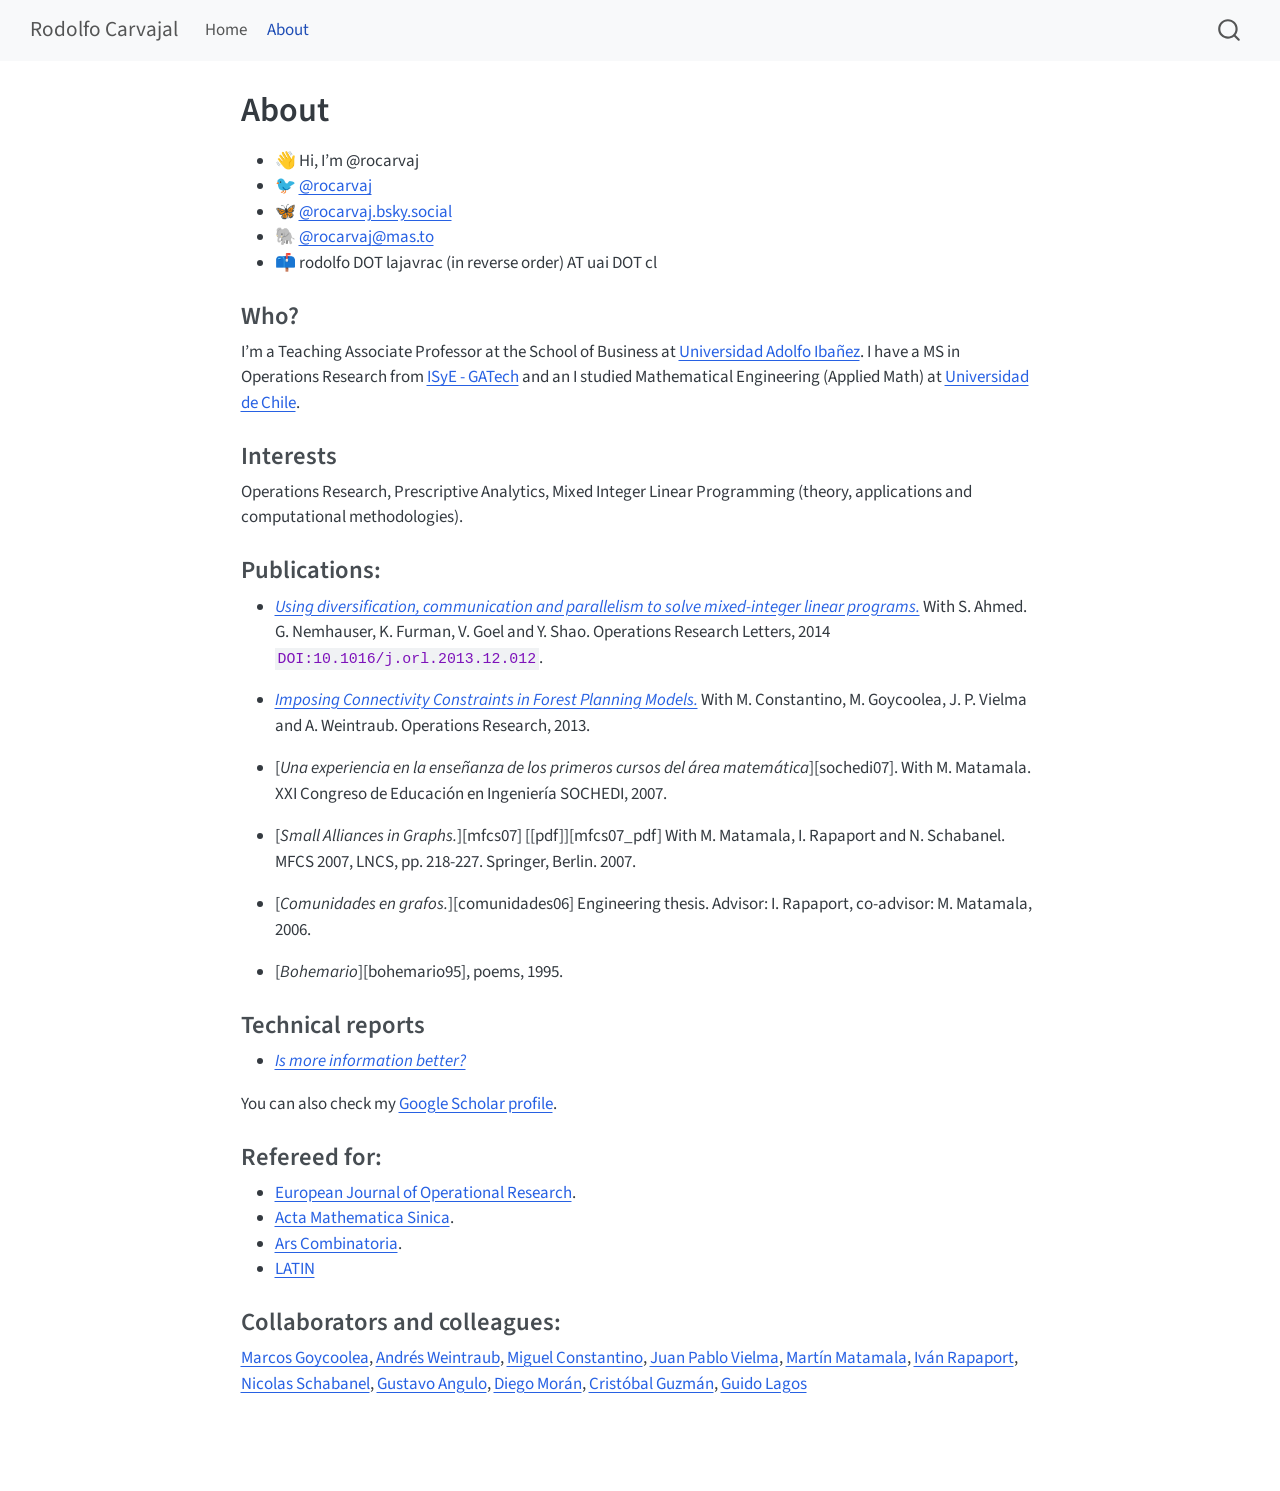
<file: about.html>
<!DOCTYPE html>
<html xmlns="http://www.w3.org/1999/xhtml" lang="en" xml:lang="en"><head>

<meta charset="utf-8">
<meta name="generator" content="quarto-1.9.37">

<meta name="viewport" content="width=device-width, initial-scale=1.0, user-scalable=yes">


<title>About – Rodolfo Carvajal</title>
<style>
/* Default styles provided by pandoc.
** See https://pandoc.org/MANUAL.html#variables-for-html for config info.
*/
code{white-space: pre-wrap;}
span.smallcaps{font-variant: small-caps;}
div.columns{display: flex; gap: min(4vw, 1.5em);}
div.column{flex: auto; overflow-x: auto;}
div.hanging-indent{margin-left: 1.5em; text-indent: -1.5em;}
ul.task-list{list-style: none;}
ul.task-list li input[type="checkbox"] {
  width: 0.8em;
  margin: 0 0.8em 0.2em -1em; /* quarto-specific, see https://github.com/quarto-dev/quarto-cli/issues/4556 */ 
  vertical-align: middle;
}
</style>


<script src="site_libs/quarto-nav/quarto-nav.js"></script>
<script src="site_libs/quarto-nav/headroom.min.js"></script>
<script src="site_libs/clipboard/clipboard.min.js"></script>
<script src="site_libs/quarto-search/autocomplete.umd.js"></script>
<script src="site_libs/quarto-search/fuse.min.js"></script>
<script src="site_libs/quarto-search/quarto-search.js"></script>
<meta name="quarto:offset" content="./">
<script src="site_libs/quarto-html/quarto.js" type="module"></script>
<script src="site_libs/quarto-html/tabsets/tabsets.js" type="module"></script>
<script src="site_libs/quarto-html/popper.min.js"></script>
<script src="site_libs/quarto-html/tippy.umd.min.js"></script>
<script src="site_libs/quarto-html/anchor.min.js"></script>
<link href="site_libs/quarto-html/tippy.css" rel="stylesheet">
<link href="site_libs/quarto-html/quarto-syntax-highlighting-7f8f88aac4f3542376d5c11b86a4c14d.css" rel="stylesheet" id="quarto-text-highlighting-styles">
<script src="site_libs/bootstrap/bootstrap.min.js"></script>
<link href="site_libs/bootstrap/bootstrap-icons.css" rel="stylesheet">
<link href="site_libs/bootstrap/bootstrap-4897d45d2f75ed4f519693be625836c5.min.css" rel="stylesheet" append-hash="true" id="quarto-bootstrap" data-mode="light">
<script id="quarto-search-options" type="application/json">{
  "location": "navbar",
  "copy-button": false,
  "collapse-after": 3,
  "panel-placement": "end",
  "type": "overlay",
  "limit": 50,
  "keyboard-shortcut": [
    "f",
    "/",
    "s"
  ],
  "show-item-context": false,
  "language": {
    "search-no-results-text": "No results",
    "search-matching-documents-text": "matching documents",
    "search-copy-link-title": "Copy link to search",
    "search-hide-matches-text": "Hide additional matches",
    "search-more-match-text": "more match in this document",
    "search-more-matches-text": "more matches in this document",
    "search-clear-button-title": "Clear",
    "search-text-placeholder": "",
    "search-detached-cancel-button-title": "Cancel",
    "search-submit-button-title": "Submit",
    "search-label": "Search"
  }
}</script>


</head>

<body class="nav-fixed fullcontent quarto-light">

<div id="quarto-search-results"></div>
  <header id="quarto-header" class="headroom fixed-top">
    <nav class="navbar navbar-expand-lg " data-bs-theme="dark">
      <div class="navbar-container container-fluid">
      <div class="navbar-brand-container mx-auto">
    <a class="navbar-brand" href="./index.html">
    <span class="navbar-title">Rodolfo Carvajal</span>
    </a>
  </div>
            <div id="quarto-search" class="" title="Search"></div>
          <button class="navbar-toggler" type="button" data-bs-toggle="collapse" data-bs-target="#navbarCollapse" aria-controls="navbarCollapse" role="menu" aria-expanded="false" aria-label="Toggle navigation" onclick="if (window.quartoToggleHeadroom) { window.quartoToggleHeadroom(); }">
  <span class="navbar-toggler-icon"></span>
</button>
          <div class="collapse navbar-collapse" id="navbarCollapse">
            <ul class="navbar-nav navbar-nav-scroll me-auto">
  <li class="nav-item">
    <a class="nav-link" href="./index.html"> 
<span class="menu-text">Home</span></a>
  </li>  
  <li class="nav-item">
    <a class="nav-link active" href="./about.html" aria-current="page"> 
<span class="menu-text">About</span></a>
  </li>  
</ul>
          </div> <!-- /navcollapse -->
            <div class="quarto-navbar-tools">
</div>
      </div> <!-- /container-fluid -->
    </nav>
</header>
<!-- content -->
<div id="quarto-content" class="quarto-container page-columns page-rows-contents page-layout-article page-navbar">
<!-- sidebar -->
<!-- margin-sidebar -->
    
<!-- main -->
<main class="content" id="quarto-document-content">

<header id="title-block-header" class="quarto-title-block default">
<div class="quarto-title">
<h1 class="title">About</h1>
</div>



<div class="quarto-title-meta">

    
  
    
  </div>
  


</header>


<ul>
<li>👋 Hi, I’m <span class="citation" data-cites="rocarvaj">@rocarvaj</span></li>
<li>🐦 <a href="https://twitter.com/rocarvaj"><span class="citation" data-cites="rocarvaj">@rocarvaj</span></a></li>
<li>🦋 <a href="https://bsky.app/profile/rocarvaj.bsky.social"><span class="citation" data-cites="rocarvaj.bsky.social">@rocarvaj.bsky.social</span></a></li>
<li>🐘 <a href="https://mas.to/@rocarvaj"><span class="citation" data-cites="rocarvaj">@rocarvaj</span><span class="citation" data-cites="mas.to">@mas.to</span></a></li>
<li>📫 rodolfo DOT lajavrac (in reverse order) AT uai DOT cl</li>
</ul>
<section id="who" class="level3">
<h3 class="anchored" data-anchor-id="who">Who?</h3>
<p>I’m a Teaching Associate Professor at the School of Business at <a href="http://www.uai.cl/facultades-y-carreras/escuela-de-negocios">Universidad Adolfo Ibañez</a>. I have a MS in Operations Research from <a href="http://www.isye.gatech.edu">ISyE - GATech</a> and an I studied Mathematical Engineering (Applied Math) at <a href="http://www.dim.uchile.cl">Universidad de Chile</a>.</p>
</section>
<section id="interests" class="level3">
<h3 class="anchored" data-anchor-id="interests">Interests</h3>
<p>Operations Research, Prescriptive Analytics, Mixed Integer Linear Programming (theory, applications and computational methodologies).</p>
</section>
<section id="publications" class="level3">
<h3 class="anchored" data-anchor-id="publications">Publications:</h3>
<ul>
<li><p><a href="http://www.sciencedirect.com/science/article/pii/S0167637714000236"><em>Using diversification, communication and parallelism to solve mixed-integer linear programs.</em></a> With S. Ahmed. G. Nemhauser, K. Furman, V. Goel and Y. Shao. Operations Research Letters, 2014 <code>DOI:10.1016/j.orl.2013.12.012</code>.</p></li>
<li><p><a href="https://pubsonline.informs.org/doi/10.1287/opre.2013.1183"><em>Imposing Connectivity Constraints in Forest Planning Models.</em></a> With M. Constantino, M. Goycoolea, J. P. Vielma and A. Weintraub. Operations Research, 2013.</p></li>
<li><p>[<em>Una experiencia en la enseñanza de los primeros cursos del área matemática</em>][sochedi07]. With M. Matamala. XXI Congreso de Educación en Ingeniería SOCHEDI, 2007.</p></li>
<li><p>[<em>Small Alliances in Graphs.</em>][mfcs07] [[pdf]][mfcs07_pdf] With M. Matamala, I. Rapaport and N. Schabanel. MFCS 2007, LNCS, pp.&nbsp;218-227. Springer, Berlin. 2007.</p></li>
<li><p>[<em>Comunidades en grafos.</em>][comunidades06] Engineering thesis. Advisor: I. Rapaport, co-advisor: M. Matamala, 2006.</p></li>
<li><p>[<em>Bohemario</em>][bohemario95], poems, 1995.</p></li>
</ul>
</section>
<section id="technical-reports" class="level3">
<h3 class="anchored" data-anchor-id="technical-reports">Technical reports</h3>
<ul>
<li><a href="https://dl.dropboxusercontent.com/u/356769/Research/isinformationbetter.pdf"><em>Is more information better?</em></a></li>
</ul>
<p>You can also check my <a href="http://scholar.google.com/citations?hl=en&amp;user=O3DhVXMAAAAJ">Google Scholar profile</a>.</p>
</section>
<section id="refereed-for" class="level3">
<h3 class="anchored" data-anchor-id="refereed-for">Refereed for:</h3>
<ul>
<li><a href="http://www.journals.elsevier.com/european-journal-of-operational-research/">European Journal of Operational Research</a>.</li>
<li><a href="http://www.springer.com/mathematics/journal/10114">Acta Mathematica Sinica</a>.</li>
<li><a href="http://www.combinatorialmath.ca/arscombinatoria/">Ars Combinatoria</a>.</li>
<li><a href="http://www.latintcs.org/">LATIN</a></li>
</ul>
</section>
<section id="collaborators-and-colleagues" class="level3">
<h3 class="anchored" data-anchor-id="collaborators-and-colleagues">Collaborators and colleagues:</h3>
<p><a href="https://mgoycool.github.io/">Marcos Goycoolea</a>, <a href="http://www.dii.uchile.cl/~aweintra/">Andrés Weintraub</a>, <a href="http://www.deio.fc.ul.pt/ficha_pessoal/ficha_miguel-constantino.php">Miguel Constantino</a>, <a href="http://www.mit.edu/~jvielma/">Juan Pablo Vielma</a>, <a href="http://www.dim.uchile.cl/~mmatamal">Martín Matamala</a>, <a href="http://www.dim.uchile.cl/~rapaport">Iván Rapaport</a>, <a href="http://www.liafa.jussieu.fr/~nschaban/">Nicolas Schabanel</a>, <a href="http://www2.isye.gatech.edu/~giao3">Gustavo Angulo</a>, <a href="https://sites.google.com/view/damr">Diego Morán</a>, <a href="http://www2.isye.gatech.edu/~cguzman6/Home.html">Cristóbal Guzmán</a>, <a href="http://www2.isye.gatech.edu/~grlb3/">Guido Lagos</a></p>


</section>

</main> <!-- /main -->
<script id="quarto-html-after-body" type="application/javascript">
  window.document.addEventListener("DOMContentLoaded", function (event) {
    const icon = "";
    const anchorJS = new window.AnchorJS();
    anchorJS.options = {
      placement: 'right',
      icon: icon
    };
    anchorJS.add('.anchored');
    const isCodeAnnotation = (el) => {
      for (const clz of el.classList) {
        if (clz.startsWith('code-annotation-')) {                     
          return true;
        }
      }
      return false;
    }
    const onCopySuccess = function(e) {
      // button target
      const button = e.trigger;
      // don't keep focus
      button.blur();
      // flash "checked"
      button.classList.add('code-copy-button-checked');
      var currentTitle = button.getAttribute("title");
      button.setAttribute("title", "Copied!");
      let tooltip;
      if (window.bootstrap) {
        button.setAttribute("data-bs-toggle", "tooltip");
        button.setAttribute("data-bs-placement", "left");
        button.setAttribute("data-bs-title", "Copied!");
        tooltip = new bootstrap.Tooltip(button, 
          { trigger: "manual", 
            customClass: "code-copy-button-tooltip",
            offset: [0, -8]});
        tooltip.show();    
      }
      setTimeout(function() {
        if (tooltip) {
          tooltip.hide();
          button.removeAttribute("data-bs-title");
          button.removeAttribute("data-bs-toggle");
          button.removeAttribute("data-bs-placement");
        }
        button.setAttribute("title", currentTitle);
        button.classList.remove('code-copy-button-checked');
      }, 1000);
      // clear code selection
      e.clearSelection();
    }
    const getTextToCopy = function(trigger) {
      const outerScaffold = trigger.parentElement.cloneNode(true);
      const codeEl = outerScaffold.querySelector('code');
      for (const childEl of codeEl.children) {
        if (isCodeAnnotation(childEl)) {
          childEl.remove();
        }
      }
      return codeEl.innerText;
    }
    const clipboard = new window.ClipboardJS('.code-copy-button:not([data-in-quarto-modal])', {
      text: getTextToCopy
    });
    clipboard.on('success', onCopySuccess);
    if (window.document.getElementById('quarto-embedded-source-code-modal')) {
      const clipboardModal = new window.ClipboardJS('.code-copy-button[data-in-quarto-modal]', {
        text: getTextToCopy,
        container: window.document.getElementById('quarto-embedded-source-code-modal')
      });
      clipboardModal.on('success', onCopySuccess);
    }
      var localhostRegex = new RegExp(/^(?:http|https):\/\/localhost\:?[0-9]*\//);
      var mailtoRegex = new RegExp(/^mailto:/);
        var filterRegex = new RegExp("https:\/\/rocarvaj\.github\.io\/");
      var isInternal = (href) => {
          return filterRegex.test(href) || localhostRegex.test(href) || mailtoRegex.test(href);
      }
      // Inspect non-navigation links and adorn them if external
     var links = window.document.querySelectorAll('a[href]:not(.nav-link):not(.navbar-brand):not(.toc-action):not(.sidebar-link):not(.sidebar-item-toggle):not(.pagination-link):not(.no-external):not([aria-hidden]):not(.dropdown-item):not(.quarto-navigation-tool):not(.about-link)');
      for (var i=0; i<links.length; i++) {
        const link = links[i];
        if (!isInternal(link.href)) {
          // undo the damage that might have been done by quarto-nav.js in the case of
          // links that we want to consider external
          if (link.dataset.originalHref !== undefined) {
            link.href = link.dataset.originalHref;
          }
        }
      }
    function tippyHover(el, contentFn, onTriggerFn, onUntriggerFn) {
      const config = {
        allowHTML: true,
        maxWidth: 500,
        delay: 100,
        arrow: false,
        appendTo: function(el) {
            return el.parentElement;
        },
        interactive: true,
        interactiveBorder: 10,
        theme: 'quarto',
        placement: 'bottom-start',
      };
      if (contentFn) {
        config.content = contentFn;
      }
      if (onTriggerFn) {
        config.onTrigger = onTriggerFn;
      }
      if (onUntriggerFn) {
        config.onUntrigger = onUntriggerFn;
      }
      window.tippy(el, config); 
    }
    const noterefs = window.document.querySelectorAll('a[role="doc-noteref"]');
    for (var i=0; i<noterefs.length; i++) {
      const ref = noterefs[i];
      tippyHover(ref, function() {
        // use id or data attribute instead here
        let href = ref.getAttribute('data-footnote-href') || ref.getAttribute('href');
        try { href = new URL(href).hash; } catch {}
        const id = href.replace(/^#\/?/, "");
        const note = window.document.getElementById(id);
        if (note) {
          return note.innerHTML;
        } else {
          return "";
        }
      });
    }
    const xrefs = window.document.querySelectorAll('a.quarto-xref');
    const processXRef = (id, note) => {
      // Strip column container classes
      const stripColumnClz = (el) => {
        el.classList.remove("page-full", "page-columns");
        if (el.children) {
          for (const child of el.children) {
            stripColumnClz(child);
          }
        }
      }
      stripColumnClz(note)
      if (id === null || id.startsWith('sec-')) {
        // Special case sections, only their first couple elements
        const container = document.createElement("div");
        if (note.children && note.children.length > 2) {
          container.appendChild(note.children[0].cloneNode(true));
          for (let i = 1; i < note.children.length; i++) {
            const child = note.children[i];
            if (child.tagName === "P" && child.innerText === "") {
              continue;
            } else {
              container.appendChild(child.cloneNode(true));
              break;
            }
          }
          if (window.Quarto?.typesetMath) {
            window.Quarto.typesetMath(container);
          }
          return container.innerHTML
        } else {
          if (window.Quarto?.typesetMath) {
            window.Quarto.typesetMath(note);
          }
          return note.innerHTML;
        }
      } else {
        // Remove any anchor links if they are present
        const anchorLink = note.querySelector('a.anchorjs-link');
        if (anchorLink) {
          anchorLink.remove();
        }
        if (window.Quarto?.typesetMath) {
          window.Quarto.typesetMath(note);
        }
        if (note.classList.contains("callout")) {
          return note.outerHTML;
        } else {
          return note.innerHTML;
        }
      }
    }
    for (var i=0; i<xrefs.length; i++) {
      const xref = xrefs[i];
      tippyHover(xref, undefined, function(instance) {
        instance.disable();
        let url = xref.getAttribute('href');
        let hash = undefined; 
        if (url.startsWith('#')) {
          hash = url;
        } else {
          try { hash = new URL(url).hash; } catch {}
        }
        if (hash) {
          const id = hash.replace(/^#\/?/, "");
          const note = window.document.getElementById(id);
          if (note !== null) {
            try {
              const html = processXRef(id, note.cloneNode(true));
              instance.setContent(html);
            } finally {
              instance.enable();
              instance.show();
            }
          } else {
            // See if we can fetch this
            fetch(url.split('#')[0])
            .then(res => res.text())
            .then(html => {
              const parser = new DOMParser();
              const htmlDoc = parser.parseFromString(html, "text/html");
              const note = htmlDoc.getElementById(id);
              if (note !== null) {
                const html = processXRef(id, note);
                instance.setContent(html);
              } 
            }).finally(() => {
              instance.enable();
              instance.show();
            });
          }
        } else {
          // See if we can fetch a full url (with no hash to target)
          // This is a special case and we should probably do some content thinning / targeting
          fetch(url)
          .then(res => res.text())
          .then(html => {
            const parser = new DOMParser();
            const htmlDoc = parser.parseFromString(html, "text/html");
            const note = htmlDoc.querySelector('main.content');
            if (note !== null) {
              // This should only happen for chapter cross references
              // (since there is no id in the URL)
              // remove the first header
              if (note.children.length > 0 && note.children[0].tagName === "HEADER") {
                note.children[0].remove();
              }
              const html = processXRef(null, note);
              instance.setContent(html);
            } 
          }).finally(() => {
            instance.enable();
            instance.show();
          });
        }
      }, function(instance) {
      });
    }
        let selectedAnnoteEl;
        const selectorForAnnotation = ( cell, annotation) => {
          let cellAttr = 'data-code-cell="' + cell + '"';
          let lineAttr = 'data-code-annotation="' +  annotation + '"';
          const selector = 'span[' + cellAttr + '][' + lineAttr + ']';
          return selector;
        }
        const selectCodeLines = (annoteEl) => {
          const doc = window.document;
          const targetCell = annoteEl.getAttribute("data-target-cell");
          const targetAnnotation = annoteEl.getAttribute("data-target-annotation");
          const annoteSpan = window.document.querySelector(selectorForAnnotation(targetCell, targetAnnotation));
          const lines = annoteSpan.getAttribute("data-code-lines").split(",");
          const lineIds = lines.map((line) => {
            return targetCell + "-" + line;
          })
          let top = null;
          let height = null;
          let parent = null;
          if (lineIds.length > 0) {
              //compute the position of the single el (top and bottom and make a div)
              const el = window.document.getElementById(lineIds[0]);
              top = el.offsetTop;
              height = el.offsetHeight;
              parent = el.parentElement.parentElement;
            if (lineIds.length > 1) {
              const lastEl = window.document.getElementById(lineIds[lineIds.length - 1]);
              const bottom = lastEl.offsetTop + lastEl.offsetHeight;
              height = bottom - top;
            }
            if (top !== null && height !== null && parent !== null) {
              // cook up a div (if necessary) and position it 
              let div = window.document.getElementById("code-annotation-line-highlight");
              if (div === null) {
                div = window.document.createElement("div");
                div.setAttribute("id", "code-annotation-line-highlight");
                div.style.position = 'absolute';
                parent.appendChild(div);
              }
              div.style.top = top - 2 + "px";
              div.style.height = height + 4 + "px";
              div.style.left = 0;
              let gutterDiv = window.document.getElementById("code-annotation-line-highlight-gutter");
              if (gutterDiv === null) {
                gutterDiv = window.document.createElement("div");
                gutterDiv.setAttribute("id", "code-annotation-line-highlight-gutter");
                gutterDiv.style.position = 'absolute';
                const codeCell = window.document.getElementById(targetCell);
                const gutter = codeCell.querySelector('.code-annotation-gutter');
                gutter.appendChild(gutterDiv);
              }
              gutterDiv.style.top = top - 2 + "px";
              gutterDiv.style.height = height + 4 + "px";
            }
            selectedAnnoteEl = annoteEl;
          }
        };
        const unselectCodeLines = () => {
          const elementsIds = ["code-annotation-line-highlight", "code-annotation-line-highlight-gutter"];
          elementsIds.forEach((elId) => {
            const div = window.document.getElementById(elId);
            if (div) {
              div.remove();
            }
          });
          selectedAnnoteEl = undefined;
        };
          // Handle positioning of the toggle
      window.addEventListener(
        "resize",
        throttle(() => {
          elRect = undefined;
          if (selectedAnnoteEl) {
            selectCodeLines(selectedAnnoteEl);
          }
        }, 10)
      );
      function throttle(fn, ms) {
      let throttle = false;
      let timer;
        return (...args) => {
          if(!throttle) { // first call gets through
              fn.apply(this, args);
              throttle = true;
          } else { // all the others get throttled
              if(timer) clearTimeout(timer); // cancel #2
              timer = setTimeout(() => {
                fn.apply(this, args);
                timer = throttle = false;
              }, ms);
          }
        };
      }
        // Attach click handler to the DT
        const annoteDls = window.document.querySelectorAll('dt[data-target-cell]');
        for (const annoteDlNode of annoteDls) {
          annoteDlNode.addEventListener('click', (event) => {
            const clickedEl = event.target;
            if (clickedEl !== selectedAnnoteEl) {
              unselectCodeLines();
              const activeEl = window.document.querySelector('dt[data-target-cell].code-annotation-active');
              if (activeEl) {
                activeEl.classList.remove('code-annotation-active');
              }
              selectCodeLines(clickedEl);
              clickedEl.classList.add('code-annotation-active');
            } else {
              // Unselect the line
              unselectCodeLines();
              clickedEl.classList.remove('code-annotation-active');
            }
          });
        }
    const findCites = (el) => {
      const parentEl = el.parentElement;
      if (parentEl) {
        const cites = parentEl.dataset.cites;
        if (cites) {
          return {
            el,
            cites: cites.split(' ')
          };
        } else {
          return findCites(el.parentElement)
        }
      } else {
        return undefined;
      }
    };
    var bibliorefs = window.document.querySelectorAll('a[role="doc-biblioref"]');
    for (var i=0; i<bibliorefs.length; i++) {
      const ref = bibliorefs[i];
      const citeInfo = findCites(ref);
      if (citeInfo) {
        tippyHover(citeInfo.el, function() {
          var popup = window.document.createElement('div');
          citeInfo.cites.forEach(function(cite) {
            var citeDiv = window.document.createElement('div');
            citeDiv.classList.add('hanging-indent');
            citeDiv.classList.add('csl-entry');
            var biblioDiv = window.document.getElementById('ref-' + cite);
            if (biblioDiv) {
              citeDiv.innerHTML = biblioDiv.innerHTML;
            }
            popup.appendChild(citeDiv);
          });
          return popup.innerHTML;
        });
      }
    }
  });
  </script>
</div> <!-- /content -->




</body></html>
</file>
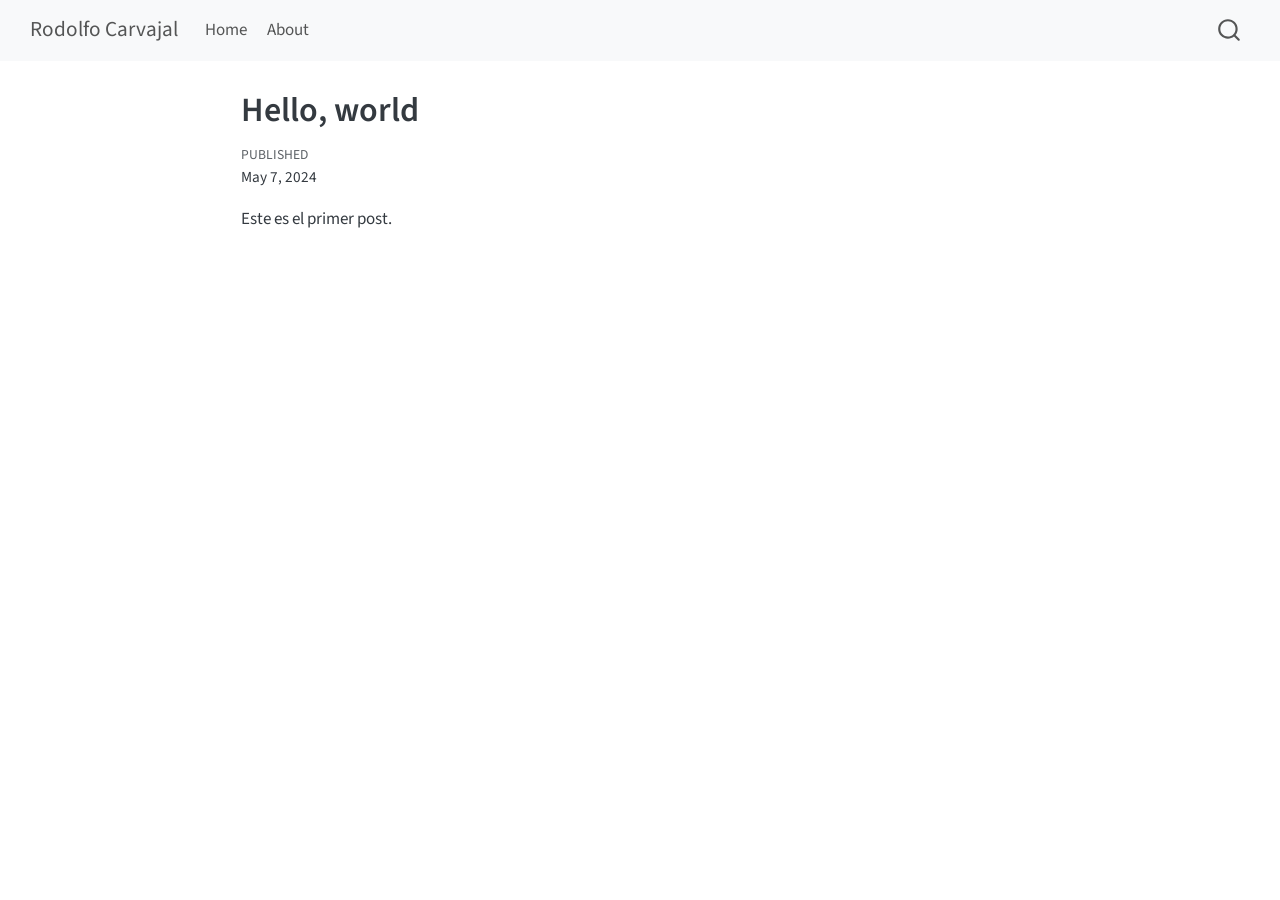
<file: posts/2025-05-07-primer-post.html>
<!DOCTYPE html>
<html xmlns="http://www.w3.org/1999/xhtml" lang="en" xml:lang="en"><head>

<meta charset="utf-8">
<meta name="generator" content="quarto-1.9.37">

<meta name="viewport" content="width=device-width, initial-scale=1.0, user-scalable=yes">

<meta name="dcterms.date" content="2024-05-07">

<title>Hello, world – Rodolfo Carvajal</title>
<style>
/* Default styles provided by pandoc.
** See https://pandoc.org/MANUAL.html#variables-for-html for config info.
*/
code{white-space: pre-wrap;}
span.smallcaps{font-variant: small-caps;}
div.columns{display: flex; gap: min(4vw, 1.5em);}
div.column{flex: auto; overflow-x: auto;}
div.hanging-indent{margin-left: 1.5em; text-indent: -1.5em;}
ul.task-list{list-style: none;}
ul.task-list li input[type="checkbox"] {
  width: 0.8em;
  margin: 0 0.8em 0.2em -1em; /* quarto-specific, see https://github.com/quarto-dev/quarto-cli/issues/4556 */ 
  vertical-align: middle;
}
</style>


<script src="../site_libs/quarto-nav/quarto-nav.js"></script>
<script src="../site_libs/quarto-nav/headroom.min.js"></script>
<script src="../site_libs/clipboard/clipboard.min.js"></script>
<script src="../site_libs/quarto-search/autocomplete.umd.js"></script>
<script src="../site_libs/quarto-search/fuse.min.js"></script>
<script src="../site_libs/quarto-search/quarto-search.js"></script>
<meta name="quarto:offset" content="../">
<script src="../site_libs/quarto-html/quarto.js" type="module"></script>
<script src="../site_libs/quarto-html/tabsets/tabsets.js" type="module"></script>
<script src="../site_libs/quarto-html/popper.min.js"></script>
<script src="../site_libs/quarto-html/tippy.umd.min.js"></script>
<script src="../site_libs/quarto-html/anchor.min.js"></script>
<link href="../site_libs/quarto-html/tippy.css" rel="stylesheet">
<link href="../site_libs/quarto-html/quarto-syntax-highlighting-7f8f88aac4f3542376d5c11b86a4c14d.css" rel="stylesheet" id="quarto-text-highlighting-styles">
<script src="../site_libs/bootstrap/bootstrap.min.js"></script>
<link href="../site_libs/bootstrap/bootstrap-icons.css" rel="stylesheet">
<link href="../site_libs/bootstrap/bootstrap-4897d45d2f75ed4f519693be625836c5.min.css" rel="stylesheet" append-hash="true" id="quarto-bootstrap" data-mode="light">
<script id="quarto-search-options" type="application/json">{
  "location": "navbar",
  "copy-button": false,
  "collapse-after": 3,
  "panel-placement": "end",
  "type": "overlay",
  "limit": 50,
  "keyboard-shortcut": [
    "f",
    "/",
    "s"
  ],
  "show-item-context": false,
  "language": {
    "search-no-results-text": "No results",
    "search-matching-documents-text": "matching documents",
    "search-copy-link-title": "Copy link to search",
    "search-hide-matches-text": "Hide additional matches",
    "search-more-match-text": "more match in this document",
    "search-more-matches-text": "more matches in this document",
    "search-clear-button-title": "Clear",
    "search-text-placeholder": "",
    "search-detached-cancel-button-title": "Cancel",
    "search-submit-button-title": "Submit",
    "search-label": "Search"
  }
}</script>


</head>

<body class="nav-fixed fullcontent quarto-light">

<div id="quarto-search-results"></div>
  <header id="quarto-header" class="headroom fixed-top">
    <nav class="navbar navbar-expand-lg " data-bs-theme="dark">
      <div class="navbar-container container-fluid">
      <div class="navbar-brand-container mx-auto">
    <a class="navbar-brand" href="../index.html">
    <span class="navbar-title">Rodolfo Carvajal</span>
    </a>
  </div>
            <div id="quarto-search" class="" title="Search"></div>
          <button class="navbar-toggler" type="button" data-bs-toggle="collapse" data-bs-target="#navbarCollapse" aria-controls="navbarCollapse" role="menu" aria-expanded="false" aria-label="Toggle navigation" onclick="if (window.quartoToggleHeadroom) { window.quartoToggleHeadroom(); }">
  <span class="navbar-toggler-icon"></span>
</button>
          <div class="collapse navbar-collapse" id="navbarCollapse">
            <ul class="navbar-nav navbar-nav-scroll me-auto">
  <li class="nav-item">
    <a class="nav-link" href="../index.html"> 
<span class="menu-text">Home</span></a>
  </li>  
  <li class="nav-item">
    <a class="nav-link" href="../about.html"> 
<span class="menu-text">About</span></a>
  </li>  
</ul>
          </div> <!-- /navcollapse -->
            <div class="quarto-navbar-tools">
</div>
      </div> <!-- /container-fluid -->
    </nav>
</header>
<!-- content -->
<div id="quarto-content" class="quarto-container page-columns page-rows-contents page-layout-article page-navbar">
<!-- sidebar -->
<!-- margin-sidebar -->
    
<!-- main -->
<main class="content" id="quarto-document-content">

<header id="title-block-header" class="quarto-title-block default">
<div class="quarto-title">
<h1 class="title">Hello, world</h1>
</div>



<div class="quarto-title-meta">

    
    <div>
    <div class="quarto-title-meta-heading">Published</div>
    <div class="quarto-title-meta-contents">
      <p class="date">May 7, 2024</p>
    </div>
  </div>
  
    
  </div>
  


</header>


<p>Este es el primer post.</p>



</main> <!-- /main -->
<script id="quarto-html-after-body" type="application/javascript">
  window.document.addEventListener("DOMContentLoaded", function (event) {
    const icon = "";
    const anchorJS = new window.AnchorJS();
    anchorJS.options = {
      placement: 'right',
      icon: icon
    };
    anchorJS.add('.anchored');
    const isCodeAnnotation = (el) => {
      for (const clz of el.classList) {
        if (clz.startsWith('code-annotation-')) {                     
          return true;
        }
      }
      return false;
    }
    const onCopySuccess = function(e) {
      // button target
      const button = e.trigger;
      // don't keep focus
      button.blur();
      // flash "checked"
      button.classList.add('code-copy-button-checked');
      var currentTitle = button.getAttribute("title");
      button.setAttribute("title", "Copied!");
      let tooltip;
      if (window.bootstrap) {
        button.setAttribute("data-bs-toggle", "tooltip");
        button.setAttribute("data-bs-placement", "left");
        button.setAttribute("data-bs-title", "Copied!");
        tooltip = new bootstrap.Tooltip(button, 
          { trigger: "manual", 
            customClass: "code-copy-button-tooltip",
            offset: [0, -8]});
        tooltip.show();    
      }
      setTimeout(function() {
        if (tooltip) {
          tooltip.hide();
          button.removeAttribute("data-bs-title");
          button.removeAttribute("data-bs-toggle");
          button.removeAttribute("data-bs-placement");
        }
        button.setAttribute("title", currentTitle);
        button.classList.remove('code-copy-button-checked');
      }, 1000);
      // clear code selection
      e.clearSelection();
    }
    const getTextToCopy = function(trigger) {
      const outerScaffold = trigger.parentElement.cloneNode(true);
      const codeEl = outerScaffold.querySelector('code');
      for (const childEl of codeEl.children) {
        if (isCodeAnnotation(childEl)) {
          childEl.remove();
        }
      }
      return codeEl.innerText;
    }
    const clipboard = new window.ClipboardJS('.code-copy-button:not([data-in-quarto-modal])', {
      text: getTextToCopy
    });
    clipboard.on('success', onCopySuccess);
    if (window.document.getElementById('quarto-embedded-source-code-modal')) {
      const clipboardModal = new window.ClipboardJS('.code-copy-button[data-in-quarto-modal]', {
        text: getTextToCopy,
        container: window.document.getElementById('quarto-embedded-source-code-modal')
      });
      clipboardModal.on('success', onCopySuccess);
    }
      var localhostRegex = new RegExp(/^(?:http|https):\/\/localhost\:?[0-9]*\//);
      var mailtoRegex = new RegExp(/^mailto:/);
        var filterRegex = new RegExp("https:\/\/rocarvaj\.github\.io\/");
      var isInternal = (href) => {
          return filterRegex.test(href) || localhostRegex.test(href) || mailtoRegex.test(href);
      }
      // Inspect non-navigation links and adorn them if external
     var links = window.document.querySelectorAll('a[href]:not(.nav-link):not(.navbar-brand):not(.toc-action):not(.sidebar-link):not(.sidebar-item-toggle):not(.pagination-link):not(.no-external):not([aria-hidden]):not(.dropdown-item):not(.quarto-navigation-tool):not(.about-link)');
      for (var i=0; i<links.length; i++) {
        const link = links[i];
        if (!isInternal(link.href)) {
          // undo the damage that might have been done by quarto-nav.js in the case of
          // links that we want to consider external
          if (link.dataset.originalHref !== undefined) {
            link.href = link.dataset.originalHref;
          }
        }
      }
    function tippyHover(el, contentFn, onTriggerFn, onUntriggerFn) {
      const config = {
        allowHTML: true,
        maxWidth: 500,
        delay: 100,
        arrow: false,
        appendTo: function(el) {
            return el.parentElement;
        },
        interactive: true,
        interactiveBorder: 10,
        theme: 'quarto',
        placement: 'bottom-start',
      };
      if (contentFn) {
        config.content = contentFn;
      }
      if (onTriggerFn) {
        config.onTrigger = onTriggerFn;
      }
      if (onUntriggerFn) {
        config.onUntrigger = onUntriggerFn;
      }
      window.tippy(el, config); 
    }
    const noterefs = window.document.querySelectorAll('a[role="doc-noteref"]');
    for (var i=0; i<noterefs.length; i++) {
      const ref = noterefs[i];
      tippyHover(ref, function() {
        // use id or data attribute instead here
        let href = ref.getAttribute('data-footnote-href') || ref.getAttribute('href');
        try { href = new URL(href).hash; } catch {}
        const id = href.replace(/^#\/?/, "");
        const note = window.document.getElementById(id);
        if (note) {
          return note.innerHTML;
        } else {
          return "";
        }
      });
    }
    const xrefs = window.document.querySelectorAll('a.quarto-xref');
    const processXRef = (id, note) => {
      // Strip column container classes
      const stripColumnClz = (el) => {
        el.classList.remove("page-full", "page-columns");
        if (el.children) {
          for (const child of el.children) {
            stripColumnClz(child);
          }
        }
      }
      stripColumnClz(note)
      if (id === null || id.startsWith('sec-')) {
        // Special case sections, only their first couple elements
        const container = document.createElement("div");
        if (note.children && note.children.length > 2) {
          container.appendChild(note.children[0].cloneNode(true));
          for (let i = 1; i < note.children.length; i++) {
            const child = note.children[i];
            if (child.tagName === "P" && child.innerText === "") {
              continue;
            } else {
              container.appendChild(child.cloneNode(true));
              break;
            }
          }
          if (window.Quarto?.typesetMath) {
            window.Quarto.typesetMath(container);
          }
          return container.innerHTML
        } else {
          if (window.Quarto?.typesetMath) {
            window.Quarto.typesetMath(note);
          }
          return note.innerHTML;
        }
      } else {
        // Remove any anchor links if they are present
        const anchorLink = note.querySelector('a.anchorjs-link');
        if (anchorLink) {
          anchorLink.remove();
        }
        if (window.Quarto?.typesetMath) {
          window.Quarto.typesetMath(note);
        }
        if (note.classList.contains("callout")) {
          return note.outerHTML;
        } else {
          return note.innerHTML;
        }
      }
    }
    for (var i=0; i<xrefs.length; i++) {
      const xref = xrefs[i];
      tippyHover(xref, undefined, function(instance) {
        instance.disable();
        let url = xref.getAttribute('href');
        let hash = undefined; 
        if (url.startsWith('#')) {
          hash = url;
        } else {
          try { hash = new URL(url).hash; } catch {}
        }
        if (hash) {
          const id = hash.replace(/^#\/?/, "");
          const note = window.document.getElementById(id);
          if (note !== null) {
            try {
              const html = processXRef(id, note.cloneNode(true));
              instance.setContent(html);
            } finally {
              instance.enable();
              instance.show();
            }
          } else {
            // See if we can fetch this
            fetch(url.split('#')[0])
            .then(res => res.text())
            .then(html => {
              const parser = new DOMParser();
              const htmlDoc = parser.parseFromString(html, "text/html");
              const note = htmlDoc.getElementById(id);
              if (note !== null) {
                const html = processXRef(id, note);
                instance.setContent(html);
              } 
            }).finally(() => {
              instance.enable();
              instance.show();
            });
          }
        } else {
          // See if we can fetch a full url (with no hash to target)
          // This is a special case and we should probably do some content thinning / targeting
          fetch(url)
          .then(res => res.text())
          .then(html => {
            const parser = new DOMParser();
            const htmlDoc = parser.parseFromString(html, "text/html");
            const note = htmlDoc.querySelector('main.content');
            if (note !== null) {
              // This should only happen for chapter cross references
              // (since there is no id in the URL)
              // remove the first header
              if (note.children.length > 0 && note.children[0].tagName === "HEADER") {
                note.children[0].remove();
              }
              const html = processXRef(null, note);
              instance.setContent(html);
            } 
          }).finally(() => {
            instance.enable();
            instance.show();
          });
        }
      }, function(instance) {
      });
    }
        let selectedAnnoteEl;
        const selectorForAnnotation = ( cell, annotation) => {
          let cellAttr = 'data-code-cell="' + cell + '"';
          let lineAttr = 'data-code-annotation="' +  annotation + '"';
          const selector = 'span[' + cellAttr + '][' + lineAttr + ']';
          return selector;
        }
        const selectCodeLines = (annoteEl) => {
          const doc = window.document;
          const targetCell = annoteEl.getAttribute("data-target-cell");
          const targetAnnotation = annoteEl.getAttribute("data-target-annotation");
          const annoteSpan = window.document.querySelector(selectorForAnnotation(targetCell, targetAnnotation));
          const lines = annoteSpan.getAttribute("data-code-lines").split(",");
          const lineIds = lines.map((line) => {
            return targetCell + "-" + line;
          })
          let top = null;
          let height = null;
          let parent = null;
          if (lineIds.length > 0) {
              //compute the position of the single el (top and bottom and make a div)
              const el = window.document.getElementById(lineIds[0]);
              top = el.offsetTop;
              height = el.offsetHeight;
              parent = el.parentElement.parentElement;
            if (lineIds.length > 1) {
              const lastEl = window.document.getElementById(lineIds[lineIds.length - 1]);
              const bottom = lastEl.offsetTop + lastEl.offsetHeight;
              height = bottom - top;
            }
            if (top !== null && height !== null && parent !== null) {
              // cook up a div (if necessary) and position it 
              let div = window.document.getElementById("code-annotation-line-highlight");
              if (div === null) {
                div = window.document.createElement("div");
                div.setAttribute("id", "code-annotation-line-highlight");
                div.style.position = 'absolute';
                parent.appendChild(div);
              }
              div.style.top = top - 2 + "px";
              div.style.height = height + 4 + "px";
              div.style.left = 0;
              let gutterDiv = window.document.getElementById("code-annotation-line-highlight-gutter");
              if (gutterDiv === null) {
                gutterDiv = window.document.createElement("div");
                gutterDiv.setAttribute("id", "code-annotation-line-highlight-gutter");
                gutterDiv.style.position = 'absolute';
                const codeCell = window.document.getElementById(targetCell);
                const gutter = codeCell.querySelector('.code-annotation-gutter');
                gutter.appendChild(gutterDiv);
              }
              gutterDiv.style.top = top - 2 + "px";
              gutterDiv.style.height = height + 4 + "px";
            }
            selectedAnnoteEl = annoteEl;
          }
        };
        const unselectCodeLines = () => {
          const elementsIds = ["code-annotation-line-highlight", "code-annotation-line-highlight-gutter"];
          elementsIds.forEach((elId) => {
            const div = window.document.getElementById(elId);
            if (div) {
              div.remove();
            }
          });
          selectedAnnoteEl = undefined;
        };
          // Handle positioning of the toggle
      window.addEventListener(
        "resize",
        throttle(() => {
          elRect = undefined;
          if (selectedAnnoteEl) {
            selectCodeLines(selectedAnnoteEl);
          }
        }, 10)
      );
      function throttle(fn, ms) {
      let throttle = false;
      let timer;
        return (...args) => {
          if(!throttle) { // first call gets through
              fn.apply(this, args);
              throttle = true;
          } else { // all the others get throttled
              if(timer) clearTimeout(timer); // cancel #2
              timer = setTimeout(() => {
                fn.apply(this, args);
                timer = throttle = false;
              }, ms);
          }
        };
      }
        // Attach click handler to the DT
        const annoteDls = window.document.querySelectorAll('dt[data-target-cell]');
        for (const annoteDlNode of annoteDls) {
          annoteDlNode.addEventListener('click', (event) => {
            const clickedEl = event.target;
            if (clickedEl !== selectedAnnoteEl) {
              unselectCodeLines();
              const activeEl = window.document.querySelector('dt[data-target-cell].code-annotation-active');
              if (activeEl) {
                activeEl.classList.remove('code-annotation-active');
              }
              selectCodeLines(clickedEl);
              clickedEl.classList.add('code-annotation-active');
            } else {
              // Unselect the line
              unselectCodeLines();
              clickedEl.classList.remove('code-annotation-active');
            }
          });
        }
    const findCites = (el) => {
      const parentEl = el.parentElement;
      if (parentEl) {
        const cites = parentEl.dataset.cites;
        if (cites) {
          return {
            el,
            cites: cites.split(' ')
          };
        } else {
          return findCites(el.parentElement)
        }
      } else {
        return undefined;
      }
    };
    var bibliorefs = window.document.querySelectorAll('a[role="doc-biblioref"]');
    for (var i=0; i<bibliorefs.length; i++) {
      const ref = bibliorefs[i];
      const citeInfo = findCites(ref);
      if (citeInfo) {
        tippyHover(citeInfo.el, function() {
          var popup = window.document.createElement('div');
          citeInfo.cites.forEach(function(cite) {
            var citeDiv = window.document.createElement('div');
            citeDiv.classList.add('hanging-indent');
            citeDiv.classList.add('csl-entry');
            var biblioDiv = window.document.getElementById('ref-' + cite);
            if (biblioDiv) {
              citeDiv.innerHTML = biblioDiv.innerHTML;
            }
            popup.appendChild(citeDiv);
          });
          return popup.innerHTML;
        });
      }
    }
  });
  </script>
</div> <!-- /content -->




</body></html>
</file>
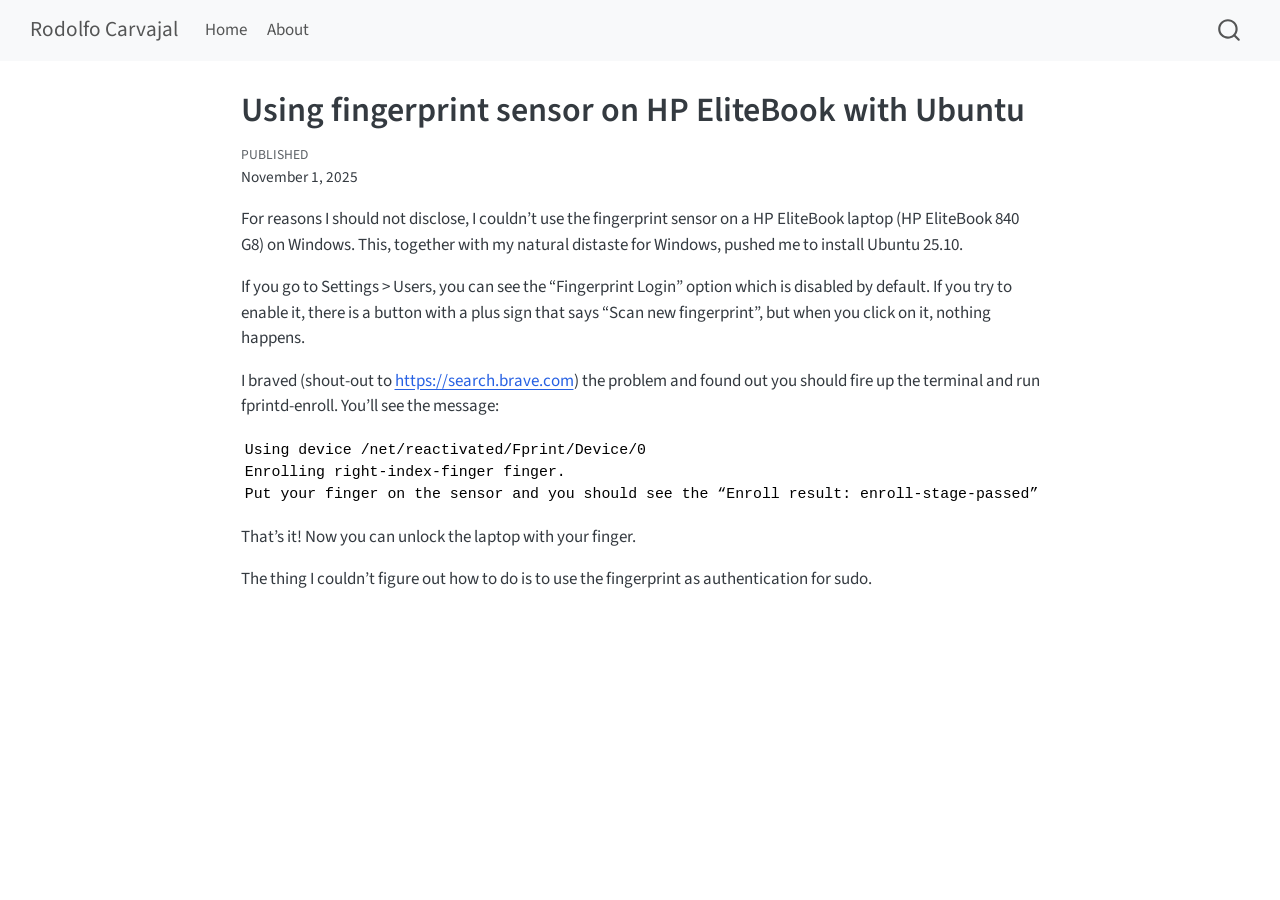
<file: posts/2025-11-01-fingerprint-sensor-hp-elitebook-ubuntu.html>
<!DOCTYPE html>
<html xmlns="http://www.w3.org/1999/xhtml" lang="en" xml:lang="en"><head>

<meta charset="utf-8">
<meta name="generator" content="quarto-1.9.37">

<meta name="viewport" content="width=device-width, initial-scale=1.0, user-scalable=yes">

<meta name="dcterms.date" content="2025-11-01">

<title>Using fingerprint sensor on HP EliteBook with Ubuntu – Rodolfo Carvajal</title>
<style>
/* Default styles provided by pandoc.
** See https://pandoc.org/MANUAL.html#variables-for-html for config info.
*/
code{white-space: pre-wrap;}
span.smallcaps{font-variant: small-caps;}
div.columns{display: flex; gap: min(4vw, 1.5em);}
div.column{flex: auto; overflow-x: auto;}
div.hanging-indent{margin-left: 1.5em; text-indent: -1.5em;}
ul.task-list{list-style: none;}
ul.task-list li input[type="checkbox"] {
  width: 0.8em;
  margin: 0 0.8em 0.2em -1em; /* quarto-specific, see https://github.com/quarto-dev/quarto-cli/issues/4556 */ 
  vertical-align: middle;
}
</style>


<script src="../site_libs/quarto-nav/quarto-nav.js"></script>
<script src="../site_libs/quarto-nav/headroom.min.js"></script>
<script src="../site_libs/clipboard/clipboard.min.js"></script>
<script src="../site_libs/quarto-search/autocomplete.umd.js"></script>
<script src="../site_libs/quarto-search/fuse.min.js"></script>
<script src="../site_libs/quarto-search/quarto-search.js"></script>
<meta name="quarto:offset" content="../">
<script src="../site_libs/quarto-html/quarto.js" type="module"></script>
<script src="../site_libs/quarto-html/tabsets/tabsets.js" type="module"></script>
<script src="../site_libs/quarto-html/popper.min.js"></script>
<script src="../site_libs/quarto-html/tippy.umd.min.js"></script>
<script src="../site_libs/quarto-html/anchor.min.js"></script>
<link href="../site_libs/quarto-html/tippy.css" rel="stylesheet">
<link href="../site_libs/quarto-html/quarto-syntax-highlighting-7f8f88aac4f3542376d5c11b86a4c14d.css" rel="stylesheet" id="quarto-text-highlighting-styles">
<script src="../site_libs/bootstrap/bootstrap.min.js"></script>
<link href="../site_libs/bootstrap/bootstrap-icons.css" rel="stylesheet">
<link href="../site_libs/bootstrap/bootstrap-4897d45d2f75ed4f519693be625836c5.min.css" rel="stylesheet" append-hash="true" id="quarto-bootstrap" data-mode="light">
<script id="quarto-search-options" type="application/json">{
  "location": "navbar",
  "copy-button": false,
  "collapse-after": 3,
  "panel-placement": "end",
  "type": "overlay",
  "limit": 50,
  "keyboard-shortcut": [
    "f",
    "/",
    "s"
  ],
  "show-item-context": false,
  "language": {
    "search-no-results-text": "No results",
    "search-matching-documents-text": "matching documents",
    "search-copy-link-title": "Copy link to search",
    "search-hide-matches-text": "Hide additional matches",
    "search-more-match-text": "more match in this document",
    "search-more-matches-text": "more matches in this document",
    "search-clear-button-title": "Clear",
    "search-text-placeholder": "",
    "search-detached-cancel-button-title": "Cancel",
    "search-submit-button-title": "Submit",
    "search-label": "Search"
  }
}</script>


</head>

<body class="nav-fixed fullcontent quarto-light">

<div id="quarto-search-results"></div>
  <header id="quarto-header" class="headroom fixed-top">
    <nav class="navbar navbar-expand-lg " data-bs-theme="dark">
      <div class="navbar-container container-fluid">
      <div class="navbar-brand-container mx-auto">
    <a class="navbar-brand" href="../index.html">
    <span class="navbar-title">Rodolfo Carvajal</span>
    </a>
  </div>
            <div id="quarto-search" class="" title="Search"></div>
          <button class="navbar-toggler" type="button" data-bs-toggle="collapse" data-bs-target="#navbarCollapse" aria-controls="navbarCollapse" role="menu" aria-expanded="false" aria-label="Toggle navigation" onclick="if (window.quartoToggleHeadroom) { window.quartoToggleHeadroom(); }">
  <span class="navbar-toggler-icon"></span>
</button>
          <div class="collapse navbar-collapse" id="navbarCollapse">
            <ul class="navbar-nav navbar-nav-scroll me-auto">
  <li class="nav-item">
    <a class="nav-link" href="../index.html"> 
<span class="menu-text">Home</span></a>
  </li>  
  <li class="nav-item">
    <a class="nav-link" href="../about.html"> 
<span class="menu-text">About</span></a>
  </li>  
</ul>
          </div> <!-- /navcollapse -->
            <div class="quarto-navbar-tools">
</div>
      </div> <!-- /container-fluid -->
    </nav>
</header>
<!-- content -->
<div id="quarto-content" class="quarto-container page-columns page-rows-contents page-layout-article page-navbar">
<!-- sidebar -->
<!-- margin-sidebar -->
    
<!-- main -->
<main class="content" id="quarto-document-content">

<header id="title-block-header" class="quarto-title-block default">
<div class="quarto-title">
<h1 class="title">Using fingerprint sensor on HP EliteBook with Ubuntu</h1>
</div>



<div class="quarto-title-meta">

    
    <div>
    <div class="quarto-title-meta-heading">Published</div>
    <div class="quarto-title-meta-contents">
      <p class="date">November 1, 2025</p>
    </div>
  </div>
  
    
  </div>
  


</header>


<p>For reasons I should not disclose, I couldn’t use the fingerprint sensor on a HP EliteBook laptop (HP EliteBook 840 G8) on Windows. This, together with my natural distaste for Windows, pushed me to install Ubuntu 25.10.</p>
<p>If you go to Settings &gt; Users, you can see the “Fingerprint Login” option which is disabled by default. If you try to enable it, there is a button with a plus sign that says “Scan new fingerprint”, but when you click on it, nothing happens.</p>
<p>I braved (shout-out to <a href="https://search.brave.com" class="uri">https://search.brave.com</a>) the problem and found out you should fire up the terminal and run fprintd-enroll. You’ll see the message:</p>
<pre><code>Using device /net/reactivated/Fprint/Device/0
Enrolling right-index-finger finger.
Put your finger on the sensor and you should see the “Enroll result: enroll-stage-passed”. Keep on lifting and putting the finger on the sensor, until you see “Enroll result: enroll-completed”.</code></pre>
<p>That’s it! Now you can unlock the laptop with your finger.</p>
<p>The thing I couldn’t figure out how to do is to use the fingerprint as authentication for sudo.</p>



</main> <!-- /main -->
<script id="quarto-html-after-body" type="application/javascript">
  window.document.addEventListener("DOMContentLoaded", function (event) {
    const icon = "";
    const anchorJS = new window.AnchorJS();
    anchorJS.options = {
      placement: 'right',
      icon: icon
    };
    anchorJS.add('.anchored');
    const isCodeAnnotation = (el) => {
      for (const clz of el.classList) {
        if (clz.startsWith('code-annotation-')) {                     
          return true;
        }
      }
      return false;
    }
    const onCopySuccess = function(e) {
      // button target
      const button = e.trigger;
      // don't keep focus
      button.blur();
      // flash "checked"
      button.classList.add('code-copy-button-checked');
      var currentTitle = button.getAttribute("title");
      button.setAttribute("title", "Copied!");
      let tooltip;
      if (window.bootstrap) {
        button.setAttribute("data-bs-toggle", "tooltip");
        button.setAttribute("data-bs-placement", "left");
        button.setAttribute("data-bs-title", "Copied!");
        tooltip = new bootstrap.Tooltip(button, 
          { trigger: "manual", 
            customClass: "code-copy-button-tooltip",
            offset: [0, -8]});
        tooltip.show();    
      }
      setTimeout(function() {
        if (tooltip) {
          tooltip.hide();
          button.removeAttribute("data-bs-title");
          button.removeAttribute("data-bs-toggle");
          button.removeAttribute("data-bs-placement");
        }
        button.setAttribute("title", currentTitle);
        button.classList.remove('code-copy-button-checked');
      }, 1000);
      // clear code selection
      e.clearSelection();
    }
    const getTextToCopy = function(trigger) {
      const outerScaffold = trigger.parentElement.cloneNode(true);
      const codeEl = outerScaffold.querySelector('code');
      for (const childEl of codeEl.children) {
        if (isCodeAnnotation(childEl)) {
          childEl.remove();
        }
      }
      return codeEl.innerText;
    }
    const clipboard = new window.ClipboardJS('.code-copy-button:not([data-in-quarto-modal])', {
      text: getTextToCopy
    });
    clipboard.on('success', onCopySuccess);
    if (window.document.getElementById('quarto-embedded-source-code-modal')) {
      const clipboardModal = new window.ClipboardJS('.code-copy-button[data-in-quarto-modal]', {
        text: getTextToCopy,
        container: window.document.getElementById('quarto-embedded-source-code-modal')
      });
      clipboardModal.on('success', onCopySuccess);
    }
      var localhostRegex = new RegExp(/^(?:http|https):\/\/localhost\:?[0-9]*\//);
      var mailtoRegex = new RegExp(/^mailto:/);
        var filterRegex = new RegExp("https:\/\/rocarvaj\.github\.io\/");
      var isInternal = (href) => {
          return filterRegex.test(href) || localhostRegex.test(href) || mailtoRegex.test(href);
      }
      // Inspect non-navigation links and adorn them if external
     var links = window.document.querySelectorAll('a[href]:not(.nav-link):not(.navbar-brand):not(.toc-action):not(.sidebar-link):not(.sidebar-item-toggle):not(.pagination-link):not(.no-external):not([aria-hidden]):not(.dropdown-item):not(.quarto-navigation-tool):not(.about-link)');
      for (var i=0; i<links.length; i++) {
        const link = links[i];
        if (!isInternal(link.href)) {
          // undo the damage that might have been done by quarto-nav.js in the case of
          // links that we want to consider external
          if (link.dataset.originalHref !== undefined) {
            link.href = link.dataset.originalHref;
          }
        }
      }
    function tippyHover(el, contentFn, onTriggerFn, onUntriggerFn) {
      const config = {
        allowHTML: true,
        maxWidth: 500,
        delay: 100,
        arrow: false,
        appendTo: function(el) {
            return el.parentElement;
        },
        interactive: true,
        interactiveBorder: 10,
        theme: 'quarto',
        placement: 'bottom-start',
      };
      if (contentFn) {
        config.content = contentFn;
      }
      if (onTriggerFn) {
        config.onTrigger = onTriggerFn;
      }
      if (onUntriggerFn) {
        config.onUntrigger = onUntriggerFn;
      }
      window.tippy(el, config); 
    }
    const noterefs = window.document.querySelectorAll('a[role="doc-noteref"]');
    for (var i=0; i<noterefs.length; i++) {
      const ref = noterefs[i];
      tippyHover(ref, function() {
        // use id or data attribute instead here
        let href = ref.getAttribute('data-footnote-href') || ref.getAttribute('href');
        try { href = new URL(href).hash; } catch {}
        const id = href.replace(/^#\/?/, "");
        const note = window.document.getElementById(id);
        if (note) {
          return note.innerHTML;
        } else {
          return "";
        }
      });
    }
    const xrefs = window.document.querySelectorAll('a.quarto-xref');
    const processXRef = (id, note) => {
      // Strip column container classes
      const stripColumnClz = (el) => {
        el.classList.remove("page-full", "page-columns");
        if (el.children) {
          for (const child of el.children) {
            stripColumnClz(child);
          }
        }
      }
      stripColumnClz(note)
      if (id === null || id.startsWith('sec-')) {
        // Special case sections, only their first couple elements
        const container = document.createElement("div");
        if (note.children && note.children.length > 2) {
          container.appendChild(note.children[0].cloneNode(true));
          for (let i = 1; i < note.children.length; i++) {
            const child = note.children[i];
            if (child.tagName === "P" && child.innerText === "") {
              continue;
            } else {
              container.appendChild(child.cloneNode(true));
              break;
            }
          }
          if (window.Quarto?.typesetMath) {
            window.Quarto.typesetMath(container);
          }
          return container.innerHTML
        } else {
          if (window.Quarto?.typesetMath) {
            window.Quarto.typesetMath(note);
          }
          return note.innerHTML;
        }
      } else {
        // Remove any anchor links if they are present
        const anchorLink = note.querySelector('a.anchorjs-link');
        if (anchorLink) {
          anchorLink.remove();
        }
        if (window.Quarto?.typesetMath) {
          window.Quarto.typesetMath(note);
        }
        if (note.classList.contains("callout")) {
          return note.outerHTML;
        } else {
          return note.innerHTML;
        }
      }
    }
    for (var i=0; i<xrefs.length; i++) {
      const xref = xrefs[i];
      tippyHover(xref, undefined, function(instance) {
        instance.disable();
        let url = xref.getAttribute('href');
        let hash = undefined; 
        if (url.startsWith('#')) {
          hash = url;
        } else {
          try { hash = new URL(url).hash; } catch {}
        }
        if (hash) {
          const id = hash.replace(/^#\/?/, "");
          const note = window.document.getElementById(id);
          if (note !== null) {
            try {
              const html = processXRef(id, note.cloneNode(true));
              instance.setContent(html);
            } finally {
              instance.enable();
              instance.show();
            }
          } else {
            // See if we can fetch this
            fetch(url.split('#')[0])
            .then(res => res.text())
            .then(html => {
              const parser = new DOMParser();
              const htmlDoc = parser.parseFromString(html, "text/html");
              const note = htmlDoc.getElementById(id);
              if (note !== null) {
                const html = processXRef(id, note);
                instance.setContent(html);
              } 
            }).finally(() => {
              instance.enable();
              instance.show();
            });
          }
        } else {
          // See if we can fetch a full url (with no hash to target)
          // This is a special case and we should probably do some content thinning / targeting
          fetch(url)
          .then(res => res.text())
          .then(html => {
            const parser = new DOMParser();
            const htmlDoc = parser.parseFromString(html, "text/html");
            const note = htmlDoc.querySelector('main.content');
            if (note !== null) {
              // This should only happen for chapter cross references
              // (since there is no id in the URL)
              // remove the first header
              if (note.children.length > 0 && note.children[0].tagName === "HEADER") {
                note.children[0].remove();
              }
              const html = processXRef(null, note);
              instance.setContent(html);
            } 
          }).finally(() => {
            instance.enable();
            instance.show();
          });
        }
      }, function(instance) {
      });
    }
        let selectedAnnoteEl;
        const selectorForAnnotation = ( cell, annotation) => {
          let cellAttr = 'data-code-cell="' + cell + '"';
          let lineAttr = 'data-code-annotation="' +  annotation + '"';
          const selector = 'span[' + cellAttr + '][' + lineAttr + ']';
          return selector;
        }
        const selectCodeLines = (annoteEl) => {
          const doc = window.document;
          const targetCell = annoteEl.getAttribute("data-target-cell");
          const targetAnnotation = annoteEl.getAttribute("data-target-annotation");
          const annoteSpan = window.document.querySelector(selectorForAnnotation(targetCell, targetAnnotation));
          const lines = annoteSpan.getAttribute("data-code-lines").split(",");
          const lineIds = lines.map((line) => {
            return targetCell + "-" + line;
          })
          let top = null;
          let height = null;
          let parent = null;
          if (lineIds.length > 0) {
              //compute the position of the single el (top and bottom and make a div)
              const el = window.document.getElementById(lineIds[0]);
              top = el.offsetTop;
              height = el.offsetHeight;
              parent = el.parentElement.parentElement;
            if (lineIds.length > 1) {
              const lastEl = window.document.getElementById(lineIds[lineIds.length - 1]);
              const bottom = lastEl.offsetTop + lastEl.offsetHeight;
              height = bottom - top;
            }
            if (top !== null && height !== null && parent !== null) {
              // cook up a div (if necessary) and position it 
              let div = window.document.getElementById("code-annotation-line-highlight");
              if (div === null) {
                div = window.document.createElement("div");
                div.setAttribute("id", "code-annotation-line-highlight");
                div.style.position = 'absolute';
                parent.appendChild(div);
              }
              div.style.top = top - 2 + "px";
              div.style.height = height + 4 + "px";
              div.style.left = 0;
              let gutterDiv = window.document.getElementById("code-annotation-line-highlight-gutter");
              if (gutterDiv === null) {
                gutterDiv = window.document.createElement("div");
                gutterDiv.setAttribute("id", "code-annotation-line-highlight-gutter");
                gutterDiv.style.position = 'absolute';
                const codeCell = window.document.getElementById(targetCell);
                const gutter = codeCell.querySelector('.code-annotation-gutter');
                gutter.appendChild(gutterDiv);
              }
              gutterDiv.style.top = top - 2 + "px";
              gutterDiv.style.height = height + 4 + "px";
            }
            selectedAnnoteEl = annoteEl;
          }
        };
        const unselectCodeLines = () => {
          const elementsIds = ["code-annotation-line-highlight", "code-annotation-line-highlight-gutter"];
          elementsIds.forEach((elId) => {
            const div = window.document.getElementById(elId);
            if (div) {
              div.remove();
            }
          });
          selectedAnnoteEl = undefined;
        };
          // Handle positioning of the toggle
      window.addEventListener(
        "resize",
        throttle(() => {
          elRect = undefined;
          if (selectedAnnoteEl) {
            selectCodeLines(selectedAnnoteEl);
          }
        }, 10)
      );
      function throttle(fn, ms) {
      let throttle = false;
      let timer;
        return (...args) => {
          if(!throttle) { // first call gets through
              fn.apply(this, args);
              throttle = true;
          } else { // all the others get throttled
              if(timer) clearTimeout(timer); // cancel #2
              timer = setTimeout(() => {
                fn.apply(this, args);
                timer = throttle = false;
              }, ms);
          }
        };
      }
        // Attach click handler to the DT
        const annoteDls = window.document.querySelectorAll('dt[data-target-cell]');
        for (const annoteDlNode of annoteDls) {
          annoteDlNode.addEventListener('click', (event) => {
            const clickedEl = event.target;
            if (clickedEl !== selectedAnnoteEl) {
              unselectCodeLines();
              const activeEl = window.document.querySelector('dt[data-target-cell].code-annotation-active');
              if (activeEl) {
                activeEl.classList.remove('code-annotation-active');
              }
              selectCodeLines(clickedEl);
              clickedEl.classList.add('code-annotation-active');
            } else {
              // Unselect the line
              unselectCodeLines();
              clickedEl.classList.remove('code-annotation-active');
            }
          });
        }
    const findCites = (el) => {
      const parentEl = el.parentElement;
      if (parentEl) {
        const cites = parentEl.dataset.cites;
        if (cites) {
          return {
            el,
            cites: cites.split(' ')
          };
        } else {
          return findCites(el.parentElement)
        }
      } else {
        return undefined;
      }
    };
    var bibliorefs = window.document.querySelectorAll('a[role="doc-biblioref"]');
    for (var i=0; i<bibliorefs.length; i++) {
      const ref = bibliorefs[i];
      const citeInfo = findCites(ref);
      if (citeInfo) {
        tippyHover(citeInfo.el, function() {
          var popup = window.document.createElement('div');
          citeInfo.cites.forEach(function(cite) {
            var citeDiv = window.document.createElement('div');
            citeDiv.classList.add('hanging-indent');
            citeDiv.classList.add('csl-entry');
            var biblioDiv = window.document.getElementById('ref-' + cite);
            if (biblioDiv) {
              citeDiv.innerHTML = biblioDiv.innerHTML;
            }
            popup.appendChild(citeDiv);
          });
          return popup.innerHTML;
        });
      }
    }
  });
  </script>
</div> <!-- /content -->




</body></html>
</file>
<file: site_libs/quarto-html/tippy.css>
.tippy-box[data-animation=fade][data-state=hidden]{opacity:0}[data-tippy-root]{max-width:calc(100vw - 10px)}.tippy-box{position:relative;background-color:#333;color:#fff;border-radius:4px;font-size:14px;line-height:1.4;white-space:normal;outline:0;transition-property:transform,visibility,opacity}.tippy-box[data-placement^=top]>.tippy-arrow{bottom:0}.tippy-box[data-placement^=top]>.tippy-arrow:before{bottom:-7px;left:0;border-width:8px 8px 0;border-top-color:initial;transform-origin:center top}.tippy-box[data-placement^=bottom]>.tippy-arrow{top:0}.tippy-box[data-placement^=bottom]>.tippy-arrow:before{top:-7px;left:0;border-width:0 8px 8px;border-bottom-color:initial;transform-origin:center bottom}.tippy-box[data-placement^=left]>.tippy-arrow{right:0}.tippy-box[data-placement^=left]>.tippy-arrow:before{border-width:8px 0 8px 8px;border-left-color:initial;right:-7px;transform-origin:center left}.tippy-box[data-placement^=right]>.tippy-arrow{left:0}.tippy-box[data-placement^=right]>.tippy-arrow:before{left:-7px;border-width:8px 8px 8px 0;border-right-color:initial;transform-origin:center right}.tippy-box[data-inertia][data-state=visible]{transition-timing-function:cubic-bezier(.54,1.5,.38,1.11)}.tippy-arrow{width:16px;height:16px;color:#333}.tippy-arrow:before{content:"";position:absolute;border-color:transparent;border-style:solid}.tippy-content{position:relative;padding:5px 9px;z-index:1}
</file>
<file: site_libs/quarto-html/quarto-syntax-highlighting-7f8f88aac4f3542376d5c11b86a4c14d.css>
/* quarto syntax highlight colors */
:root {
  --quarto-hl-ot-color: #003B4F;
  --quarto-hl-at-color: #657422;
  --quarto-hl-ss-color: #20794D;
  --quarto-hl-an-color: #5E5E5E;
  --quarto-hl-fu-color: #4758AB;
  --quarto-hl-st-color: #20794D;
  --quarto-hl-cf-color: #003B4F;
  --quarto-hl-op-color: #5E5E5E;
  --quarto-hl-er-color: #AD0000;
  --quarto-hl-bn-color: #AD0000;
  --quarto-hl-al-color: #AD0000;
  --quarto-hl-va-color: #111111;
  --quarto-hl-bu-color: inherit;
  --quarto-hl-ex-color: inherit;
  --quarto-hl-pp-color: #AD0000;
  --quarto-hl-in-color: #5E5E5E;
  --quarto-hl-vs-color: #20794D;
  --quarto-hl-wa-color: #5E5E5E;
  --quarto-hl-do-color: #5E5E5E;
  --quarto-hl-im-color: #00769E;
  --quarto-hl-ch-color: #20794D;
  --quarto-hl-dt-color: #AD0000;
  --quarto-hl-fl-color: #AD0000;
  --quarto-hl-co-color: #5E5E5E;
  --quarto-hl-cv-color: #5E5E5E;
  --quarto-hl-cn-color: #8f5902;
  --quarto-hl-sc-color: #5E5E5E;
  --quarto-hl-dv-color: #AD0000;
  --quarto-hl-kw-color: #003B4F;
}

/* other quarto variables */
:root {
  --quarto-font-monospace: SFMono-Regular, Menlo, Monaco, Consolas, "Liberation Mono", "Courier New", monospace;
}

/* syntax highlight based on Pandoc's rules */
pre > code.sourceCode > span {
  color: #003B4F;
}

code.sourceCode > span {
  color: #003B4F;
}

div.sourceCode,
div.sourceCode pre.sourceCode {
  color: #003B4F;
}

/* Normal */
code span {
  color: #003B4F;
}

/* Alert */
code span.al {
  color: #AD0000;
  font-style: inherit;
}

/* Annotation */
code span.an {
  color: #5E5E5E;
  font-style: inherit;
}

/* Attribute */
code span.at {
  color: #657422;
  font-style: inherit;
}

/* BaseN */
code span.bn {
  color: #AD0000;
  font-style: inherit;
}

/* BuiltIn */
code span.bu {
  font-style: inherit;
}

/* ControlFlow */
code span.cf {
  color: #003B4F;
  font-weight: bold;
  font-style: inherit;
}

/* Char */
code span.ch {
  color: #20794D;
  font-style: inherit;
}

/* Constant */
code span.cn {
  color: #8f5902;
  font-style: inherit;
}

/* Comment */
code span.co {
  color: #5E5E5E;
  font-style: inherit;
}

/* CommentVar */
code span.cv {
  color: #5E5E5E;
  font-style: italic;
}

/* Documentation */
code span.do {
  color: #5E5E5E;
  font-style: italic;
}

/* DataType */
code span.dt {
  color: #AD0000;
  font-style: inherit;
}

/* DecVal */
code span.dv {
  color: #AD0000;
  font-style: inherit;
}

/* Error */
code span.er {
  color: #AD0000;
  font-style: inherit;
}

/* Extension */
code span.ex {
  font-style: inherit;
}

/* Float */
code span.fl {
  color: #AD0000;
  font-style: inherit;
}

/* Function */
code span.fu {
  color: #4758AB;
  font-style: inherit;
}

/* Import */
code span.im {
  color: #00769E;
  font-style: inherit;
}

/* Information */
code span.in {
  color: #5E5E5E;
  font-style: inherit;
}

/* Keyword */
code span.kw {
  color: #003B4F;
  font-weight: bold;
  font-style: inherit;
}

/* Operator */
code span.op {
  color: #5E5E5E;
  font-style: inherit;
}

/* Other */
code span.ot {
  color: #003B4F;
  font-style: inherit;
}

/* Preprocessor */
code span.pp {
  color: #AD0000;
  font-style: inherit;
}

/* SpecialChar */
code span.sc {
  color: #5E5E5E;
  font-style: inherit;
}

/* SpecialString */
code span.ss {
  color: #20794D;
  font-style: inherit;
}

/* String */
code span.st {
  color: #20794D;
  font-style: inherit;
}

/* Variable */
code span.va {
  color: #111111;
  font-style: inherit;
}

/* VerbatimString */
code span.vs {
  color: #20794D;
  font-style: inherit;
}

/* Warning */
code span.wa {
  color: #5E5E5E;
  font-style: italic;
}

.prevent-inlining {
  content: "</";
}

/*# sourceMappingURL=789ad8cd35626ba772517505b42a116e.css.map */
</file>
